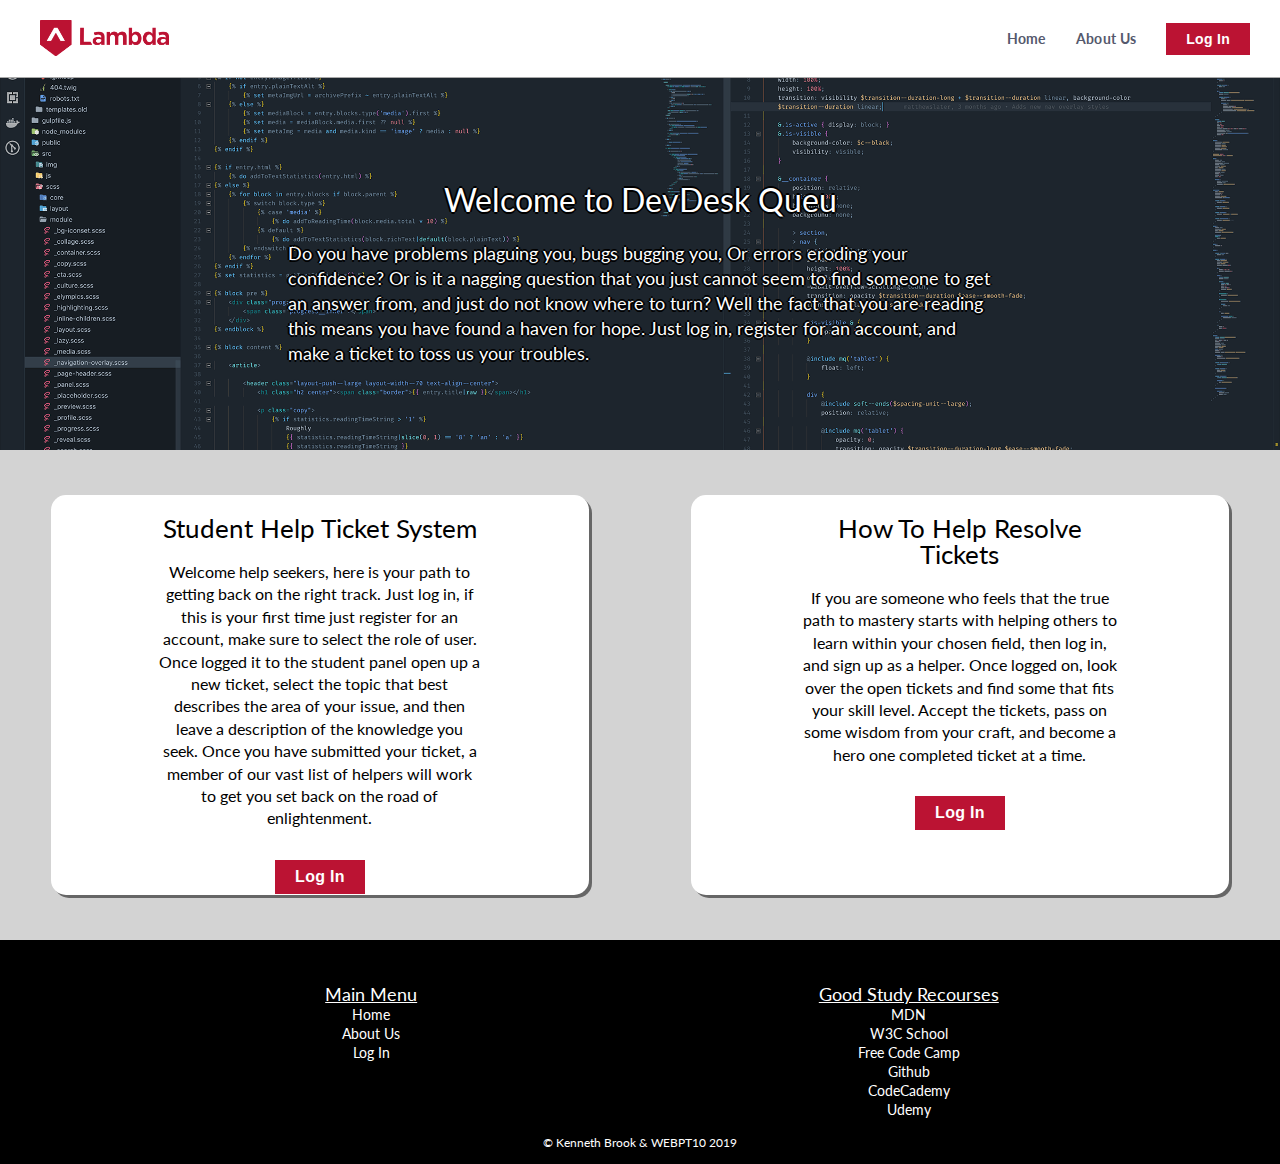
<file: index.html>
<!doctype html>
<html lang="en">
<head>
  <meta charset="utf-8">
  <title>DevDesk Queu</title>
  <link rel="stylesheet" href="css/index.css">
  <meta name="viewport" content="width=device-width, initial-scale=1.0">
  <link href="https://fonts.googleapis.com/css?family=Lato&display=swap" rel="stylesheet"> 

  <!--[if lt IE 9]>
  <script src="http://html5shiv.googlecode.com/svn/trunk/html5.js"></script>
  <![endif]-->
</head>
<body>
  <nav class="navWrap">
    <div class="logo">
      <img src="images/logo.png">
    </div>
    <div class="menu">
      <ul>
        <li><a href="index.html">Home</a></li>
        <li><a href="about.html">About Us</a></li>
      </ul>  
        <a href="https://dev-desk.netlify.com"><button>Log In</button></a>
    </div>
  </nav>
  <div class="mainHead">
    <div class="textWrap">
      <h1>Welcome to DevDesk Queu</h1>
      <p>Do you have problems plaguing you, bugs bugging you, Or errors eroding your confidence? Or is it a nagging question that you just cannot seem to find someone to get an answer from, and just do not know where to turn? Well the fact that you are reading this means you have found a haven for hope. Just log in, register for an account, and make a ticket to toss us your troubles.</p>
  
    </div>
      
  </div>
  <section class="twoBoxWrap">
    <div class="innerBox">
      <div class="innerText">
        <h2>Student Help Ticket System</h2>
        <p>Welcome help seekers, here is your path to getting back on the right track. Just log in, if this is your first time just register for an account, make sure to select the role of user. Once logged it to the student panel open up a new ticket, select the topic that best describes the area of your issue, and then leave a description of the knowledge you seek. Once you have submitted your ticket, a member of our vast list of helpers will work to get you set back on the road of enlightenment.</p>
        <a href="https://dev-desk.netlify.com"><button>Log In</button></a>
      </div>
    </div>
    <div class="innerBox">
      <div class="innerText">
        <h2>How To Help Resolve Tickets</h2>
        <p>If you are someone who feels that the true path to mastery starts with helping others to learn within your chosen field, then log in, and sign up as a helper. Once logged on, look over the open tickets and find some that fits your skill level. Accept the tickets, pass on some wisdom from your craft, and become a hero one completed ticket at a time. </p>
        <a href="https://dev-desk.netlify.com"><button>Log In</button></a>
      </div>
    </div>
  </section>
  <footer>
    <div class="threeMenuWrap">
      <div class="menuBox">
        <h3>Main Menu</h3>
        <ul>
          <li><a href="index.html">Home</a></li>
          <li><a href="about.html">About Us</a></li>
          <li><a href="https://dev-desk.netlify.com">Log In</a></li>
        </ul>

      </div>
      <div class="menuBox">
        <h3>Good Study Recourses</h3>
        <ul>
          <li><a herf="https://developer.mozilla.org">MDN</a></li>
          <li><a herf="https://www.w3schools.com/">W3C School</a></li>
          <li><a herf="https://www.freecodecamp.org/">Free Code Camp</a></li>
          <li><a herf="https://github.com/">Github</a></li>
          <li><a herf="https://www.codecademy.com/">CodeCademy</a></li>
          <li><a herf="https://www.udemy.com/">Udemy</a></li>
        </ul>
        
      </div>
    </div>
    <h6>&copy; Kenneth Brook & WEBPT10 2019</h6>
  </footer>

 

</body>
</html>
</file>
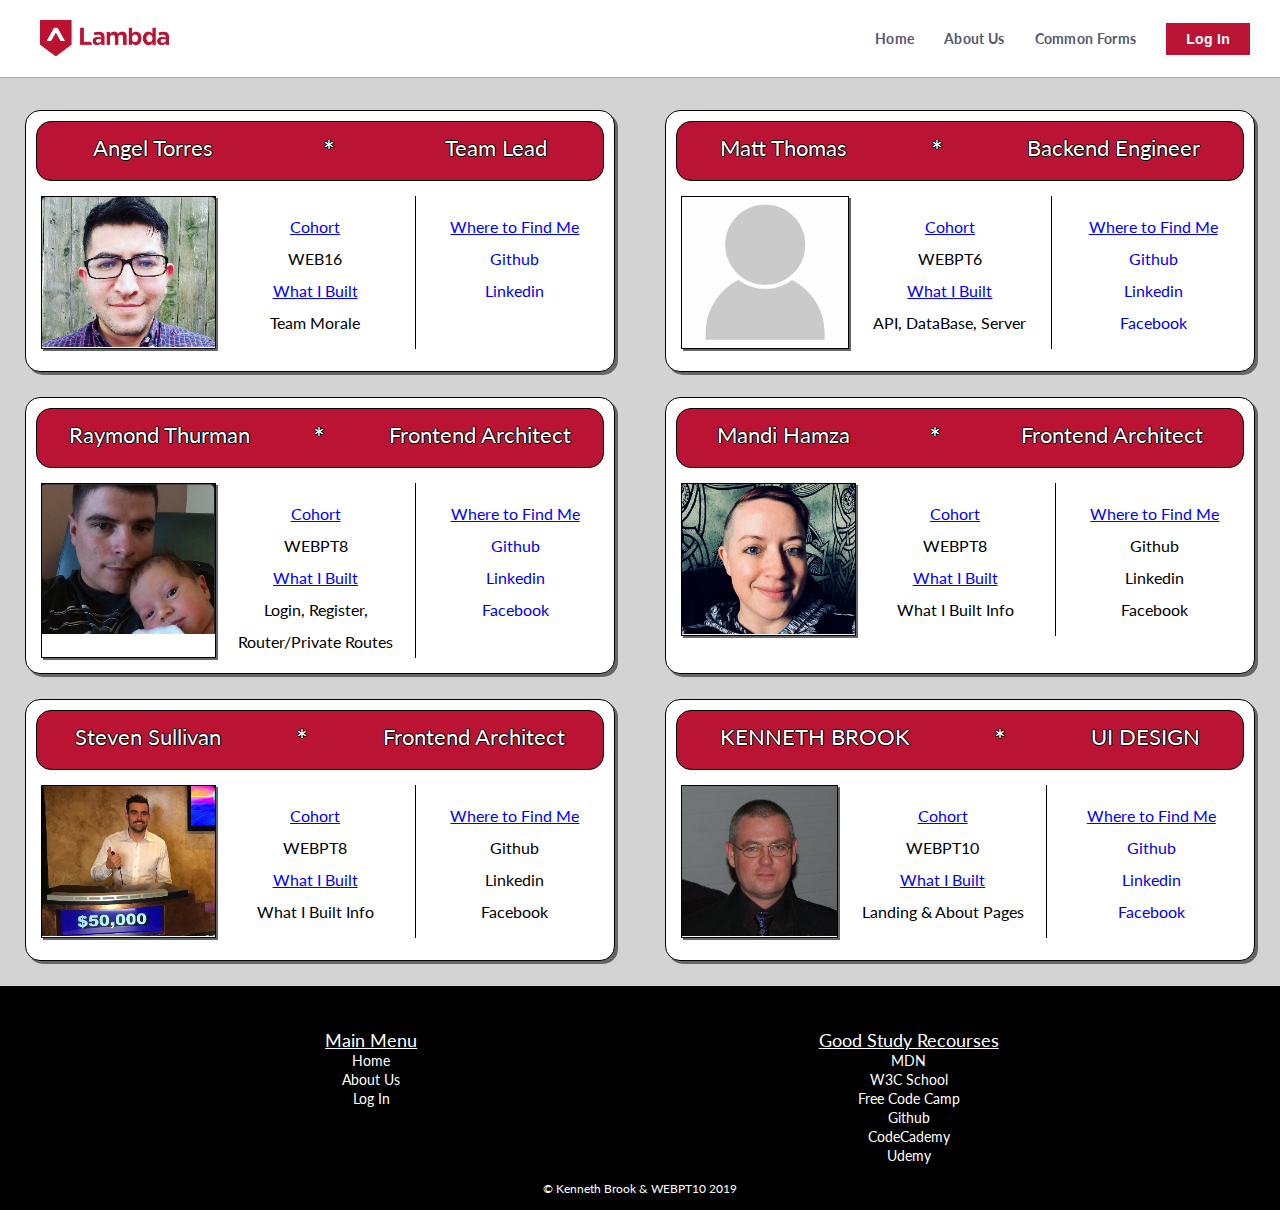
<file: about.html>
<!doctype html>
<html lang="en">
<head>
  <meta charset="utf-8">
  <title>DevDesk Queu - About Us</title>
  <link rel="stylesheet" href="css/index.css">
  <meta name="viewport" content="width=device-width, initial-scale=1.0">
  <link href="https://fonts.googleapis.com/css?family=Lato&display=swap" rel="stylesheet"> 

  <!--[if lt IE 9]>
  <script src="http://html5shiv.googlecode.com/svn/trunk/html5.js"></script>
  <![endif]-->
</head>
<body>
  <nav class="navWrap">
    <div class="logo">
      <img src="images/logo.png">
    </div>
    <div class="menu">
      <ul>
        <li><a href="index.html">Home</a></li>
        <li><a href="about.html">About Us</a></li>
        <li><a href="#">Common Forms</a></li>
      </ul>  
        <button>Log In</button>
    </div>
  </nav>
  <article class="aboutWrap">
    <div class="aboutCard">
      <div class="nameBar">
        <h2>Angel Torres</h2>
        <h3>*</h3>
        <h2>Team Lead</h2>
      </div>
      <div class="infoWrap">
        <div class="imageBox">
          <img src="./images/angel.jpg">
        </div>
        <div class="info">
          <ol>
            <li><span class="title">Cohort</span></li>
            <li>WEB16</li>
            <li><span class="title">What I Built</span></li>
            <li>Team Morale</li>
          </ol>
        </div>
        <div class="social">
          <ol>
            <li><span class="title">Where to Find Me</span></li>
            <li><a href="https://github.com/angel-torres">Github</a></li>
            <li><a href="https://www.linkedin.com/in/angel-torres-1b4390172/">Linkedin</a></li>
          </ol>
        </div>
      </div>
    </div>
    <div class="aboutCard">
      <div class="nameBar">
        <h2>Matt Thomas</h2>
        <h3>*</h3>
        <h2>Backend Engineer</h2>
      </div>
      <div class="infoWrap">
          <div class="imageBox">
            <img src="./images/head.png">
          </div>
          <div class="info">
            <ol>
              <li><span class="title">Cohort</span></li>
              <li>WEBPT6</li>
              <li><span class="title">What I Built</span></li>
              <li>API, DataBase, Server</li>
            </ol>
          </div>
          <div class="social">
            <ol>
              <li><span class="title">Where to Find Me</span></li>
              <li><a href="https://github.com/MattGThomas">Github</a></li>
              <li><a href="https://www.linkedin.com/in/matthew-thomas-928812186/">Linkedin</a></li>
              <li><a href="https://www.facebook.com/profile.php?id=715738122">Facebook</a></li>
            </ol>
          </div>
        </div>
    </div>
    <div class="aboutCard">
      <div class="nameBar">
        <h2>Raymond Thurman</h2>
        <h3>*</h3>
        <h2>Frontend Architect</h2>
      </div>
      <div class="infoWrap">
          <div class="imageBox">
            <img src="./images/ray.jpg">
          </div>
          <div class="info">
            <ol>
              <li><span class="title">Cohort</span></li>
              <li>WEBPT8</li>
              <li><span class="title">What I Built</span></li>
              <li>Login, Register, Router/Private Routes</li>
            </ol>
          </div>
          <div class="social">
            <ol>
              <li><span class="title">Where to Find Me</span></li>
              <li><a href="https://github.com/raythurman2386">Github</a></li>
              <li><a href="https://www.linkedin.com/in/raythurman2386/">Linkedin</a></li>
              <li><a href="https://www.facebook.com/rayraysfunhouse">Facebook</a></li>
            </ol>
          </div>
        </div>
    </div>
    <div class="aboutCard">
      <div class="nameBar">
        <h2>Mandi Hamza</h2>
        <h3>*</h3>
        <h2>Frontend Architect</h2>
      </div>
      <div class="infoWrap">
          <div class="imageBox">
            <img src="./images/mandi.png">
          </div>
          <div class="info">
            <ol>
              <li><span class="title">Cohort</span></li>
              <li>WEBPT8</li>
              <li><span class="title">What I Built</span></li>
              <li>What I Built Info</li>
            </ol>
          </div>
          <div class="social">
            <ol>
              <li><span class="title">Where to Find Me</span></li>
              <li>Github</li>
              <li>Linkedin</li>
              <li>Facebook</li>
            </ol>
          </div>
        </div>
    </div>
    <div class="aboutCard">
      <div class="nameBar">
        <h2>Steven Sullivan</h2>
        <h3>*</h3>
        <h2>Frontend Architect</h2>
      </div>
      <div class="infoWrap">
          <div class="imageBox">
            <img src="./images/steven.png">
          </div>
          <div class="info">
            <ol>
              <li><span class="title">Cohort</span></li>
              <li>WEBPT8</li>
              <li><span class="title">What I Built</span></li>
              <li>What I Built Info</li>
            </ol>
          </div>
          <div class="social">
            <ol>
              <li><span class="title">Where to Find Me</span></li>
              <li>Github</li>
              <li>Linkedin</li>
              <li>Facebook</li>
            </ol>
          </div>
        </div>
    </div>
    <div class="aboutCard">
      <div class="nameBar">
        <h2>KENNETH BROOK</h2>
        <h3>*</h3>
        <h2>UI DESIGN</h2>
      </div>
      <div class="infoWrap">
          <div class="imageBox">
            <img src="./images/me.png">
          </div>
          <div class="info">
              <ol>
                <li><span class="title">Cohort</span></li>
                <li>WEBPT10</li>
                <li><span class="title">What I Built</span></li>
                <li>Landing & About Pages</li>
              </ol>
            </div>
            <div class="social">
              <ol>
                <li><span class="title">Where to Find Me</span></li>
                <li><a href="https://github.com/wombat1972">Github</a></li>
                <li><a href="https://www.linkedin.com/in/kenneth-brook/">Linkedin</a></li>
                <li><a href="https://www.facebook.com/kenneth.i.brook?ref=bookmarks">Facebook</a></li>
              </ol>
            </div>
        </div>
    </div>

  </article>
  <footer>
    <div class="threeMenuWrap">
      <div class="menuBox">
        <h3>Main Menu</h3>
        <ul>
          <li><a href="index.html">Home</a></li>
          <li><a href="about.html">About Us</a></li>
          <li><a href="https://dev-desk.netlify.com">Log In</a></li>
        </ul>

      </div>
      <div class="menuBox">
        <h3>Good Study Recourses</h3>
        <ul>
          <li><a herf="https://developer.mozilla.org">MDN</a></li>
          <li><a herf="https://www.w3schools.com/">W3C School</a></li>
          <li><a herf="https://www.freecodecamp.org/">Free Code Camp</a></li>
          <li><a herf="https://github.com/">Github</a></li>
          <li><a herf="https://www.codecademy.com/">CodeCademy</a></li>
          <li><a herf="https://www.udemy.com/">Udemy</a></li>
        </ul>
        
      </div>
    </div>
    <h6>&copy; Kenneth Brook & WEBPT10 2019</h6>
  </footer>
</file>
<file: css/index.css>
/* http://meyerweb.com/eric/tools/css/reset/ 
   v2.0 | 20110126
   License: none (public domain)
*/
html,
body,
div,
span,
applet,
object,
iframe,
h1,
h2,
h3,
h4,
h5,
h6,
p,
blockquote,
pre,
a,
abbr,
acronym,
address,
big,
cite,
code,
del,
dfn,
em,
img,
ins,
kbd,
q,
s,
samp,
small,
strike,
strong,
sub,
sup,
tt,
var,
b,
u,
i,
center,
dl,
dt,
dd,
ol,
ul,
li,
fieldset,
form,
label,
legend,
table,
caption,
tbody,
tfoot,
thead,
tr,
th,
td,
article,
aside,
canvas,
details,
embed,
figure,
figcaption,
footer,
header,
hgroup,
menu,
nav,
output,
ruby,
section,
summary,
time,
mark,
audio,
video {
  margin: 0;
  padding: 0;
  border: 0;
  font-size: 100%;
  font: inherit;
  vertical-align: baseline;
}
/* HTML5 display-role reset for older browsers */
article,
aside,
details,
figcaption,
figure,
footer,
header,
hgroup,
menu,
nav,
section {
  display: block;
}
body {
  line-height: 1;
}
ol,
ul {
  list-style: none;
}
blockquote,
q {
  quotes: none;
}
blockquote:before,
blockquote:after,
q:before,
q:after {
  content: '';
  content: none;
}
table {
  border-collapse: collapse;
  border-spacing: 0;
}
html {
  box-sizing: border;
  font-size: 62.5%;
  font-family: 'Lato', sans-serif;
}
html a {
  text-decoration: none;
}
html a:link {
  text-decoration: none;
}
html a:visited {
  text-decoration: none;
}
body {
  width: 100%;
}
.navWrap {
  background-color: #fff;
  display: flex;
  border-bottom: solid 1px darkgray;
  width: 100%;
  position: fixed;
}
.navWrap .logo {
  padding: 20px 0 20px 40px;
  width: 15%;
}
.navWrap .logo img {
  max-height: 36px;
}
@media (max-width: 800px) {
  .navWrap .logo {
    padding: 20px 0 20px 30px;
  }
}
@media (max-width: 500px) {
  .navWrap .logo {
    padding: 20px 0 20px 15px;
  }
}
@media (max-width: 500px) {
  .navWrap .logo {
    margin: 0 auto;
  }
}
.navWrap .menu {
  display: flex;
  justify-content: flex-end;
  align-items: center;
  width: 100%;
  font-weight: 700;
  letter-spacing: 0.3px;
}
.navWrap .menu ul {
  display: flex;
  font-size: 1.4rem;
}
.navWrap .menu ul li {
  padding-right: 30px;
}
.navWrap .menu ul li a {
  color: #55596d;
}
@media (max-width: 800px) {
  .navWrap .menu ul li {
    padding-right: 20px;
    font-size: 1.2rem;
  }
}
@media (max-width: 500px) {
  .navWrap .menu ul li {
    padding-right: 10px;
    font-size: 1.2rem;
  }
}
.navWrap .menu button {
  background-color: #bb1333;
  padding: 8px 20px;
  border: none;
  margin-right: 30px;
  color: #fff;
  font-size: 1.4rem;
  font-weight: 700;
  letter-spacing: 0.3px;
}
.navWrap .menu button:hover {
  background-color: #4b0814;
}
@media (max-width: 800px) {
  .navWrap .menu button {
    margin-right: 20px;
    font-size: 1.2rem;
  }
}
@media (max-width: 500px) {
  .navWrap .menu button {
    margin-right: 10px;
    padding: 8px 15px;
    font-size: 1.2rem;
  }
}
@media (max-width: 500px) {
  .navWrap .menu {
    justify-content: space-around;
  }
}
@media (max-width: 500px) {
  .navWrap {
    flex-direction: column;
    padding-bottom: 15px;
  }
}
footer {
  width: 100%;
  background-color: black;
  min-height: 125px;
  color: white;
  padding-top: 25px;
}
footer .threeMenuWrap {
  margin: 0 auto;
  width: 60%;
  display: flex;
  justify-content: space-between;
  color: white;
  padding-bottom: 20px;
}
footer .threeMenuWrap .menuBox {
  width: 30%;
  text-align: center;
}
footer .threeMenuWrap .menuBox h3 {
  font-size: 1.8rem;
  text-decoration: underline;
  margin-top: 20px;
}
footer .threeMenuWrap .menuBox ul li {
  padding-top: 5px;
  font-size: 1.4rem;
}
footer .threeMenuWrap .menuBox ul li a {
  color: white;
}
@media (max-width: 800px) {
  footer .threeMenuWrap {
    width: 80%;
  }
}
@media (max-width: 500px) {
  footer .threeMenuWrap {
    width: 95%;
  }
}
footer h6 {
  text-align: center;
  font-size: 1.2rem;
  padding-bottom: 15px;
}
.mainHead {
  width: 100%;
  min-height: 350px;
  background-image: url("../images/header.png");
  background-size: cover;
  display: flex;
  color: black;
  padding-top: 100px;
  justify-content: center;
}
.mainHead .textWrap {
  width: 55%;
  display: flex;
  flex-direction: column;
  align-items: center;
  justify-content: center;
}
.mainHead .textWrap h1 {
  font-size: 3.2rem;
  color: white;
  text-shadow: -2px 0 black, 0 2px black, 2px 0 black, 0 -2px black;
}
@media (max-width: 800px) {
  .mainHead .textWrap h1 {
    font-size: 2.8rem;
  }
}
@media (max-width: 500px) {
  .mainHead .textWrap h1 {
    font-size: 2.2rem;
  }
}
.mainHead .textWrap p {
  font-size: 1.8rem;
  color: white;
  padding-top: 25px;
  line-height: 1.4;
  text-shadow: -2px 0 black, 0 2px black, 2px 0 black, 0 -2px black;
}
@media (max-width: 500px) {
  .mainHead .textWrap p {
    font-size: 1.2rem;
  }
}
@media (max-width: 800px) {
  .mainHead .textWrap {
    width: 75%;
  }
}
@media (max-width: 500px) {
  .mainHead .textWrap {
    width: 95%;
  }
}
.twoBoxWrap {
  width: 100%;
  min-height: 400px;
  display: flex;
  justify-content: space-around;
  background-color: lightgray;
}
.twoBoxWrap .innerBox {
  width: 42%;
  margin: 45px 0;
  min-height: 400px;
  border-radius: 15px;
  background-color: white;
  box-shadow: 3px 3px #666666;
  text-align: center;
}
.twoBoxWrap .innerBox .innerText {
  width: 60%;
  margin: 0 auto;
}
.twoBoxWrap .innerBox .innerText h2 {
  font-size: 2.6rem;
  padding-top: 20px;
}
@media (max-width: 800px) {
  .twoBoxWrap .innerBox .innerText h2 {
    font-size: 2rem;
  }
}
@media (max-width: 500px) {
  .twoBoxWrap .innerBox .innerText h2 {
    font-size: 2rem;
  }
}
.twoBoxWrap .innerBox .innerText p {
  font-size: 1.6rem;
  padding-top: 20px;
  line-height: 1.4;
}
.twoBoxWrap .innerBox .innerText button {
  background-color: #bb1333;
  padding: 8px 20px;
  border: none;
  margin-top: 30px;
  color: #fff;
  font-size: 1.6rem;
  font-weight: 700;
  letter-spacing: 0.3px;
}
.twoBoxWrap .innerBox .innerText button:hover {
  background-color: #4b0814;
}
@media (max-width: 800px) {
  .twoBoxWrap .innerBox .innerText {
    width: 80%;
  }
}
@media (max-width: 500px) {
  .twoBoxWrap .innerBox .innerText {
    width: 95%;
  }
}
@media (max-width: 800px) {
  .twoBoxWrap .innerBox {
    width: 48%;
  }
}
@media (max-width: 500px) {
  .twoBoxWrap .innerBox {
    width: 95%;
    margin: 15px 0;
    min-height: 300px;
  }
}
@media (max-width: 500px) {
  .twoBoxWrap {
    flex-direction: column;
    align-items: center;
  }
}
.aboutWrap {
  width: 100%;
  display: flex;
  flex-wrap: wrap;
  background-color: lightgray;
  justify-content: space-around;
  padding-top: 85px;
  padding-bottom: 25px;
}
.aboutWrap .aboutCard {
  width: 46%;
  min-height: 250px;
  background-color: white;
  border: 1px solid black;
  border-radius: 15px;
  margin-top: 25px;
  box-shadow: 3px 3px #666666;
  padding-top: 10px;
}
.aboutWrap .aboutCard .nameBar {
  width: 96%;
  background-color: #bb1333;
  border: 1px solid black;
  border-radius: 15px;
  padding: 15px 0;
  display: flex;
  justify-content: space-around;
  align-items: flex-start;
  margin: 0 auto;
}
.aboutWrap .aboutCard .nameBar h2 {
  color: white;
  font-size: 2.2rem;
  text-shadow: -1px 0 black, 0 1px black, 1px 0 black, 0 -1px black;
}
.aboutWrap .aboutCard .nameBar h3 {
  color: white;
  font-size: 2.8rem;
  text-shadow: -1px 0 black, 0 1px black, 1px 0 black, 0 -1px black;
}
.aboutWrap .aboutCard .infoWrap {
  width: 100%;
  display: flex;
  justify-content: space-between;
}
.aboutWrap .aboutCard .infoWrap .imageBox {
  border: 1px solid black;
  box-shadow: 2px 2px #666666;
  margin: 15px 0 15px 15px;
}
.aboutWrap .aboutCard .infoWrap .imageBox img {
  max-height: 150px;
}
.aboutWrap .aboutCard .infoWrap .info {
  width: 35%;
  font-size: 1.6rem;
  text-align: center;
  border-right: 1px solid black;
  margin: 15px 0;
}
.aboutWrap .aboutCard .infoWrap .info ol {
  padding-top: 15px;
}
.aboutWrap .aboutCard .infoWrap .info ol li {
  line-height: 2;
}
.aboutWrap .aboutCard .infoWrap .info ol li .title {
  text-decoration: underline;
  color: blue;
}
.aboutWrap .aboutCard .infoWrap .social {
  width: 35%;
  font-size: 1.6rem;
  text-align: center;
  margin: 15px 0;
}
.aboutWrap .aboutCard .infoWrap .social ol {
  padding-top: 15px;
}
.aboutWrap .aboutCard .infoWrap .social ol li {
  line-height: 2;
}
.aboutWrap .aboutCard .infoWrap .social ol li .title {
  text-decoration: underline;
  color: blue;
}
@media (max-width: 800px) {
  .aboutWrap .aboutCard {
    width: 90%;
  }
}
@media (max-width: 500px) {
  .aboutWrap .aboutCard {
    width: 98%;
  }
}
@media (max-width: 800px) {
  .aboutWrap {
    flex-direction: column;
    align-content: center;
  }
}
@media (max-width: 500px) {
  .aboutWrap {
    padding-top: 125px;
  }
}
</file>
